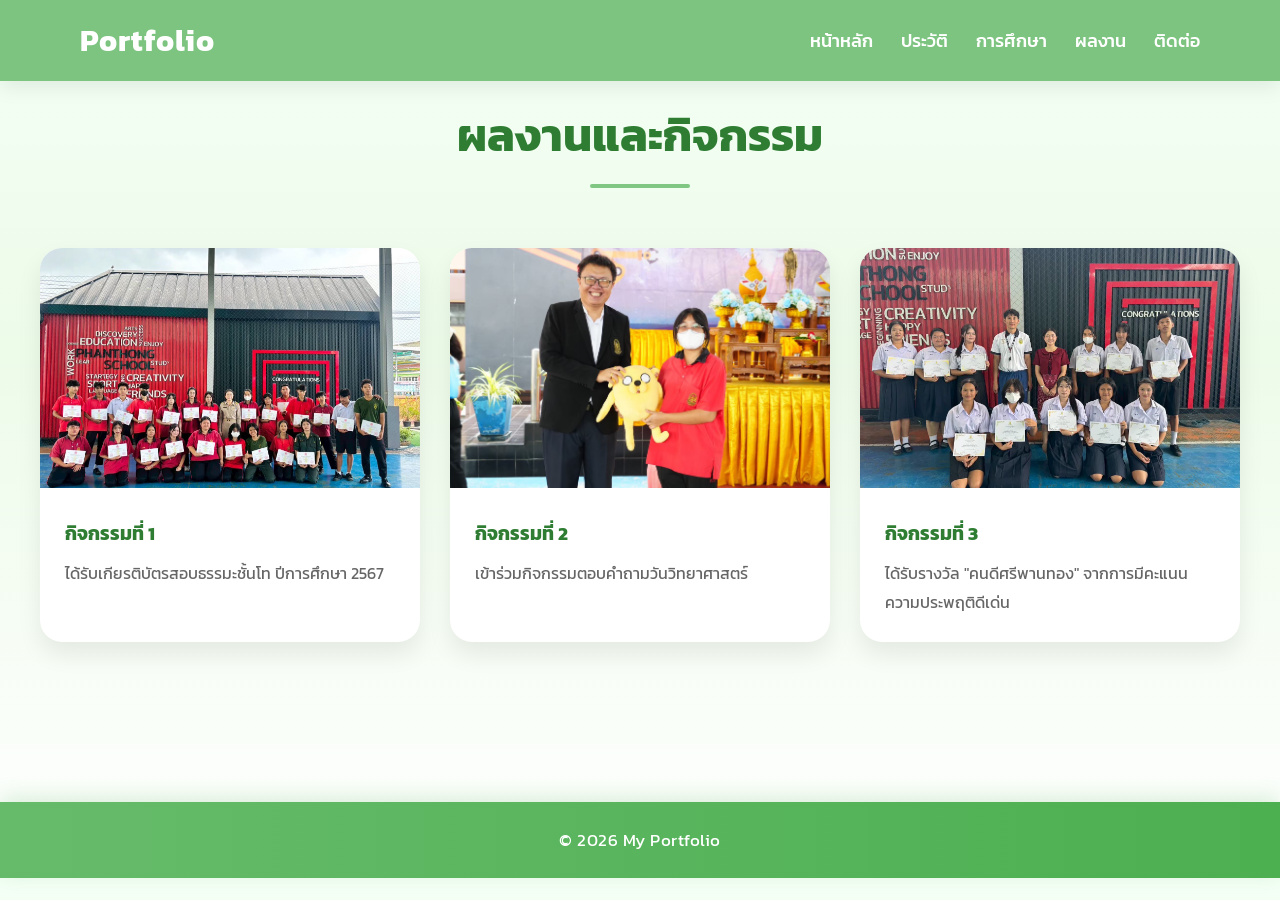
<file: activities.html>
<!DOCTYPE html>

<html lang="th">

<head>

<meta charset="UTF-8">

<meta name="viewport" content="width=device-width, initial-scale=1.0">

<title>ผลงาน | Portfolio</title>

<link rel="stylesheet" href="css/style.css">

</head>

<body>

<header>

<nav>

<div class="logo">Portfolio</div>

<ul>

<li><a href="index.html">หน้าหลัก</a></li>

<li><a href="profile.html">ประวัติ</a></li>

<li><a href="education.html">การศึกษา</a></li>

<li><a href="activities.html">ผลงาน</a></li>

<li><a href="contact.html">ติดต่อ</a></li>

</ul>

</nav>

</header>

<section>

<div class="container">

<h1 class="section-title">ผลงานและกิจกรรม</h1>

<div class="activity-grid">

<div class="card">

<img src="images/FF36D55A-2BF7-40F8-8DD1-223536346253.jpeg" alt="กิจกรรม1">

<div class="card-content">

<h3>กิจกรรมที่ 1</h3>

<p>ได้รับเกียรติบัตรสอบธรรมะชั้นโท ปีการศึกษา 2567</p>

</div>

</div>

<div class="card">

<img src="images/9667CAE0-0909-46CA-BFD0-CF43E0DDABE8.jpeg" alt="กิจกรรม2">

<div class="card-content">

<h3>กิจกรรมที่ 2</h3>

<p>เข้าร่วมกิจกรรมตอบคำถามวันวิทยาศาสตร์</p>

</div>

</div>

<div class="card">

    <img src="images/F0F6E19D-4B23-4AEB-9C50-DCDE3E89E091.jpeg" alt="กิจกรรม3">

    <div class="card-content">

        <h3>กิจกรรมที่ 3</h3>

        <p>ได้รับรางวัล "คนดีศรีพานทอง" จากการมีคะแนนความประพฤติดีเด่น</p>

    </div>

</div>

</div>

</div>

</section>

<footer>

<p>© 2026 My Portfolio</p>

</footer>

<!-- กล่องแสดงรูป -->

<div id="popup" class="popup" onclick="closePopup()">

    <img id="popup-img">

</div>

<script>

const images=document.querySelectorAll(".card img");

const popup=document.getElementById("popup");

const popupImg=document.getElementById("popup-img");

images.forEach(img=>{

img.onclick=function(){

popup.style.display="flex";

popupImg.src=this.src;

}

});

function closePopup(){

popup.style.display="none";

}

</script>

</body>

</html>
</file>
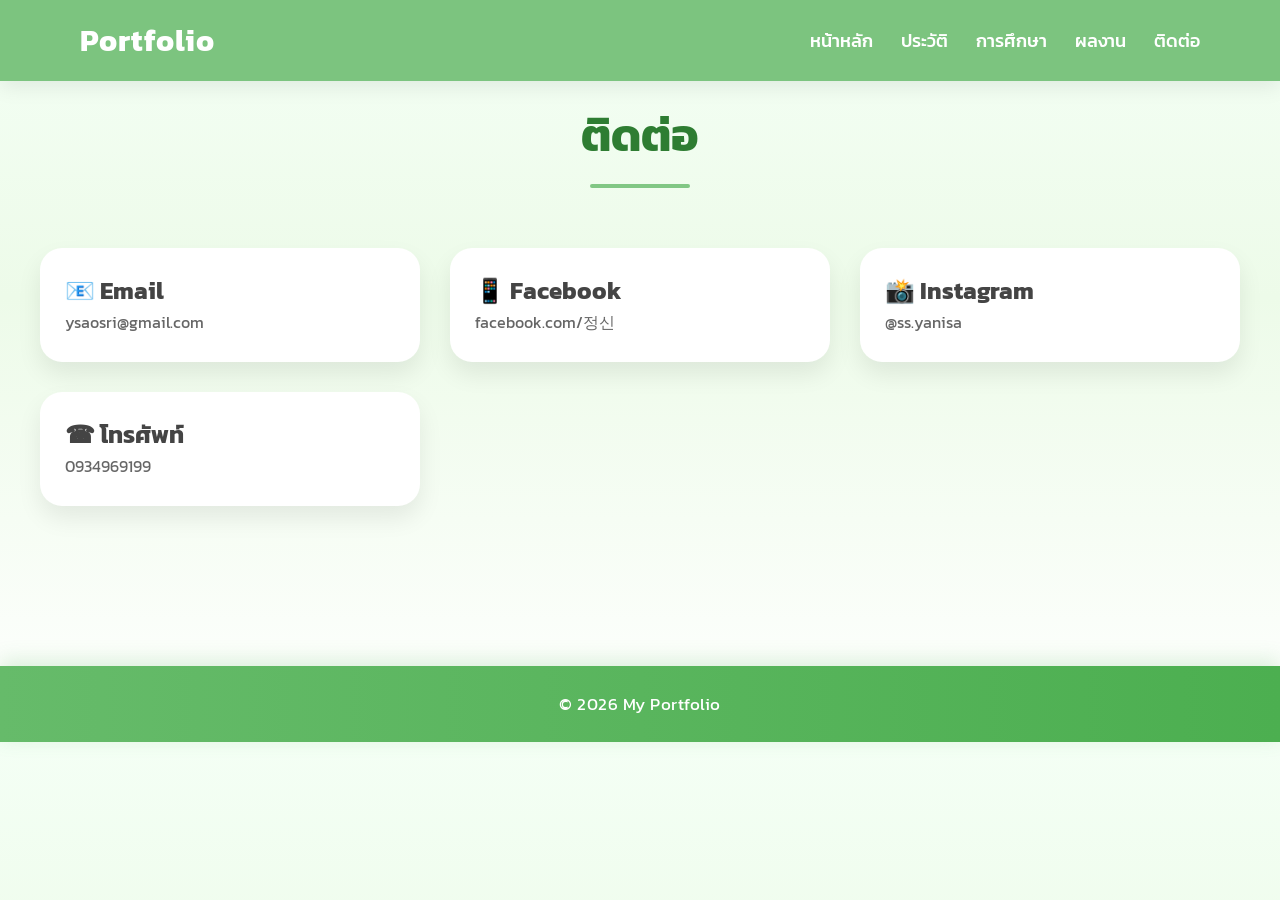
<file: contact.html>
<!DOCTYPE html>

<html lang="th">

<head>

<meta charset="UTF-8">

<meta name="viewport" content="width=device-width, initial-scale=1.0">

<title>ติดต่อ | Portfolio</title>

<link rel="stylesheet" href="css/style.css">

</head>

<body>

<header>

<nav>

<div class="logo">Portfolio</div>

<ul>

<li><a href="index.html">หน้าหลัก</a></li>

<li><a href="profile.html">ประวัติ</a></li>

<li><a href="education.html">การศึกษา</a></li>

<li><a href="activities.html">ผลงาน</a></li>

<li><a href="contact.html">ติดต่อ</a></li>

</ul>

</nav>

</header>

<section>

<div class="container">

<h1 class="section-title">ติดต่อ</h1>

<div class="activity-grid">

<div class="card">

<div class="card-content">

<h2>📧 Email</h2>

<p>ysaosri@gmail.com</p>

</div>

</div>

<div class="card">

<div class="card-content">

<h2>📱 Facebook</h2>

<p>facebook.com/정신</p>

</div>

</div>

<div class="card">

<div class="card-content">

<h2>📸 Instagram</h2>

<p>@ss.yanisa</p>

</div>

</div>

<div class="card">

<div class="card-content">

<h2>☎ โทรศัพท์</h2>

<p>0934969199</p>

</div>

</div>

</div>

</div>

</section>

<footer>

<p>© 2026 My Portfolio</p>

</footer>

</body>

</html>
</file>
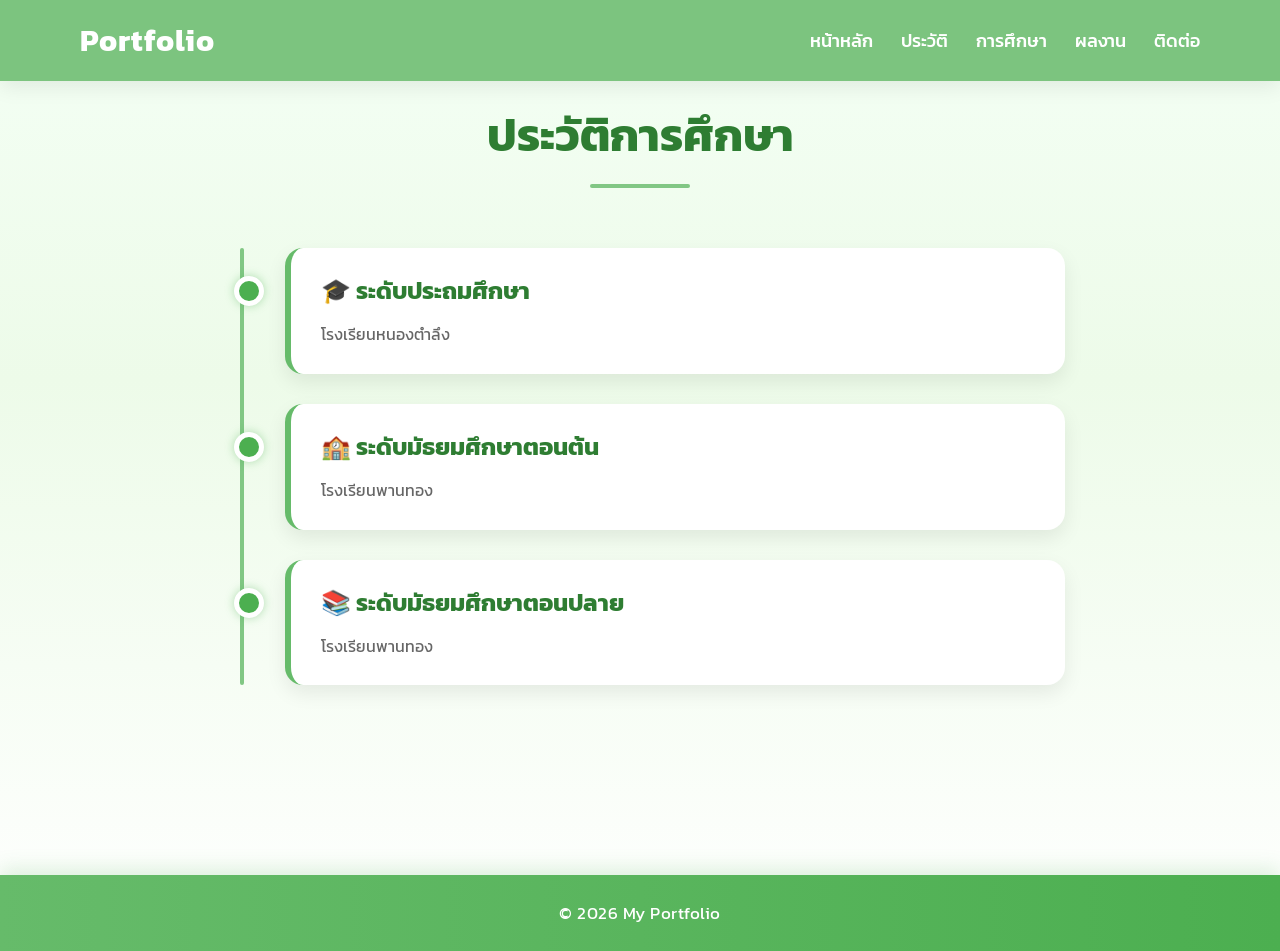
<file: education.html>
<!DOCTYPE html>

<html lang="th">

<head>

<meta charset="UTF-8">

<meta name="viewport" content="width=device-width, initial-scale=1.0">

<title>ประวัติการศึกษา | Portfolio</title>

<link rel="stylesheet" href="css/style.css">

</head>

<body>

<header>

<nav>

<div class="logo">Portfolio</div>

<ul>

<li><a href="index.html">หน้าหลัก</a></li>

<li><a href="profile.html">ประวัติ</a></li>

<li><a href="education.html">การศึกษา</a></li>

<li><a href="activities.html">ผลงาน</a></li>

<li><a href="contact.html">ติดต่อ</a></li>

</ul>

</nav>

</header>

<section>

<div class="container">

<h1 class="section-title">ประวัติการศึกษา</h1>

<div class="timeline">

<div class="timeline-item">

<h3>🎓 ระดับประถมศึกษา</h3>

<p>

โรงเรียนหนองตำลึง

</p>

</div>

<div class="timeline-item">

<h3>🏫 ระดับมัธยมศึกษาตอนต้น</h3>

<p>

โรงเรียนพานทอง

</p>

</div>

<div class="timeline-item">

<h3>📚 ระดับมัธยมศึกษาตอนปลาย</h3>

<p>

โรงเรียนพานทอง

</p>

</div>

</div>

</div>

</section>

<footer>

<p>© 2026 My Portfolio</p>

</footer>

</body>

</html>
</file>
<file: css/style.css>
/* ==================================================
   Portfolio Website
   Theme : Pastel Green
   Author : Benyapron
================================================== */

@import url('https://fonts.googleapis.com/css2?family=Kanit:wght@300;400;500;600;700&display=swap');

/* =========================
      Reset
========================= */

*{
    margin:0;
    padding:0;
    box-sizing:border-box;
    scroll-behavior:smooth;
    font-family:'Kanit',sans-serif;
}

/* =========================
      Body
========================= */

body{
    background:linear-gradient(
        180deg,
        #f4fff5 0%,
        #edfbe9 40%,
        #ffffff 100%
    );
    color:#444;
    overflow-x:hidden;
}

/* =========================
      Scrollbar
========================= */

::-webkit-scrollbar{
    width:10px;
}

::-webkit-scrollbar-track{
    background:#dff4df;
}

::-webkit-scrollbar-thumb{
    background:#7bc47f;
    border-radius:20px;
}

::-webkit-scrollbar-thumb:hover{
    background:#4caf50;
}

/* =========================
      Navbar
========================= */

header{
    position:fixed;
    width:100%;
    top:0;
    left:0;
    z-index:999;

    background:rgba(111,190,115,.90);
    backdrop-filter:blur(12px);

    box-shadow:0 6px 20px rgba(0,0,0,.08);
}

nav{
    max-width:1200px;
    margin:auto;

    display:flex;
    justify-content:space-between;
    align-items:center;

    padding:18px 40px;
}

.logo{
    color:#fff;

    font-size:30px;
    font-weight:700;
    letter-spacing:1px;
}

nav ul{
    display:flex;
    list-style:none;
}

nav ul li{
    margin-left:28px;
}

nav ul li a{
    color:#fff;

    text-decoration:none;
    font-size:18px;
    font-weight:500;

    position:relative;
    transition:.35s;
}

nav ul li a::after{
    content:"";

    position:absolute;
    left:0;
    bottom:-6px;

    width:0;
    height:3px;

    border-radius:10px;
    background:#ffffff;

    transition:.35s;
}

nav ul li a:hover{
    color:#f2fff3;
}

nav ul li a:hover::after{
    width:100%;
}

/* =========================
      Hero
========================= */

.hero{
    max-width:1200px;
    margin:auto;
    min-height:100vh;

    display:flex;
    justify-content:space-between;
    align-items:center;

    padding:140px 40px 60px;
    gap:60px;
}

.hero-text{
    flex:1;
}

.hero h1{
    font-size:72px;
    color:#2e7d32;
    margin-bottom:20px;
}

.hero h2{
    color:#4caf50;
    font-size:28px;
    margin-bottom:25px;
}

.hero p{
    font-size:20px;
    line-height:2;
    color:#666;
}

.hero img{
    width:360px;
    height:360px;
    object-fit:cover;

    border-radius:50%;
    border:8px solid #c8e6c9;

    box-shadow:0 20px 40px rgba(76,175,80,.25);

    animation:float 4s ease-in-out infinite;
}

/* =========================
      Button
========================= */

.btn{
    display:inline-block;

    margin-top:35px;
    padding:16px 42px;

    background:#66bb6a;
    color:white;

    text-decoration:none;

    border-radius:50px;

    font-size:18px;
    font-weight:500;

    transition:.35s;

    box-shadow:0 12px 30px rgba(76,175,80,.35);
}

.btn:hover{
    background:#2e7d32;
    transform:translateY(-5px);
}

/* =========================
      Section
========================= */

section{
    padding:100px 40px;
}

.container{
    max-width:1200px;
    margin:auto;
}

.section-title{
    text-align:center;

    color:#2e7d32;

    font-size:46px;

    margin-bottom:60px;
}

.section-title::after{
    content:"";

    display:block;

    width:100px;
    height:4px;

    background:#81c784;

    margin:15px auto;

    border-radius:20px;
}

/* =========================
      Activity Card
========================= */

.activity-grid{
    display:grid;

    grid-template-columns:
        repeat(auto-fit,minmax(300px,1fr));

    gap:30px;
}

.card{
    background:white;

    border-radius:22px;

    overflow:hidden;

    box-shadow:0 12px 25px rgba(0,0,0,.08);

    transition:.4s;
}

.card:hover{
    transform:translateY(-10px);

    box-shadow:0 20px 35px rgba(0,0,0,.15);
}

.card img{
    width:100%;
    height:240px;

    object-fit:cover;

    transition:.5s;

    cursor:pointer;
}

.card:hover img{
    transform:scale(1.08);
}

.card-content{
    padding:25px;
}

.card h3{
    color:#2e7d32;
    margin-bottom:12px;
}

.card p{
    color:#666;
    line-height:1.8;
}

/* =========================
      Profile
========================= */

.profile-box{
    display:flex;
    align-items:center;
    gap:50px;
    flex-wrap:wrap;
}

.profile-box img{
    width:300px;
    height:300px;

    border-radius:20px;
    object-fit:cover;

    border:6px solid #c8e6c9;

    box-shadow:0 15px 35px rgba(76,175,80,.18);
}

.profile-text{
    flex:1;
}

.profile-text h2{
    color:#2e7d32;
    margin-bottom:20px;
    font-size:34px;
}

.profile-text p{
    line-height:2;
    font-size:18px;
    color:#555;
}

/* =========================
      Skill Box
========================= */

.skill-box{
    display:grid;
    grid-template-columns:repeat(auto-fit,minmax(180px,1fr));
    gap:20px;
    margin-top:40px;
}

.skill{
    background:#ffffff;
    padding:20px;
    text-align:center;

    border-radius:15px;

    border:2px solid #e8f5e9;

    box-shadow:0 5px 15px rgba(0,0,0,.08);

    transition:.35s;
}

.skill:hover{
    transform:translateY(-8px);

    background:#f1f8e9;

    border-color:#81c784;

    box-shadow:0 10px 25px rgba(76,175,80,.20);
}

/* =========================
      Education Timeline
========================= */

.timeline{
    max-width:850px;
    margin:auto;
    position:relative;
}

.timeline::before{
    content:"";

    position:absolute;

    left:25px;
    top:0;

    width:4px;
    height:100%;

    background:#81c784;

    border-radius:20px;
}

.timeline-item{
    position:relative;

    background:#ffffff;

    padding:25px 30px;

    margin-left:70px;
    margin-bottom:30px;

    border-radius:18px;

    border-left:6px solid #66bb6a;

    box-shadow:0 8px 20px rgba(0,0,0,.08);

    transition:.35s;
}

.timeline-item:hover{
    transform:translateY(-6px);

    box-shadow:0 15px 30px rgba(76,175,80,.18);
}

.timeline-item::before{
    content:"";

    position:absolute;

    left:-57px;
    top:28px;

    width:20px;
    height:20px;

    background:#4caf50;

    border:5px solid #ffffff;

    border-radius:50%;

    box-shadow:0 0 10px rgba(76,175,80,.40);
}

.timeline-item h3{
    color:#2e7d32;
    margin-bottom:12px;
    font-size:24px;
}

.timeline-item p{
    color:#666;
    line-height:1.8;
}

/* =========================
      Contact
========================= */

.contact{
    display:grid;
    grid-template-columns:repeat(auto-fit,minmax(250px,1fr));
    gap:25px;
}

.contact .card{
    text-align:center;
    padding:35px 20px;
}

.contact h2{
    color:#2e7d32;
    margin-bottom:15px;
}

.contact p{
    font-size:18px;
    color:#666;
    word-break:break-word;
}

/* =========================
      Footer
========================= */

footer{
    background:linear-gradient(
        90deg,
        #66bb6a,
        #4caf50
    );

    color:white;

    text-align:center;

    padding:25px;

    margin-top:60px;

    font-size:17px;

    letter-spacing:.5px;

    box-shadow:0 -5px 20px rgba(76,175,80,.20);
}

/* =========================
      Animation
========================= */

.hero,
.card,
.timeline-item,
.profile-box{
    animation:fadeUp .8s ease;
}

@keyframes fadeUp{
    from{
        opacity:0;
        transform:translateY(40px);
    }
    to{
        opacity:1;
        transform:translateY(0);
    }
}

@keyframes float{
    0%{
        transform:translateY(0);
    }
    50%{
        transform:translateY(-15px);
    }
    100%{
        transform:translateY(0);
    }
}

/* =========================
      Fade on Scroll
========================= */

.fade{
    opacity:0;
    transform:translateY(50px);
    transition:all .8s ease;
}

.fade.show{
    opacity:1;
    transform:translateY(0);
}

/* =========================
      Popup Image
========================= */

.popup{
    display:none;

    position:fixed;

    top:0;
    left:0;

    width:100%;
    height:100%;

    background:rgba(0,0,0,.88);

    justify-content:center;
    align-items:center;

    z-index:9999;
}

.popup img{
    max-width:90%;
    max-height:90%;

    border-radius:20px;

    border:5px solid #c8e6c9;

    box-shadow:0 15px 40px rgba(76,175,80,.30);

    animation:zoom .35s;
}

@keyframes zoom{
    from{
        transform:scale(.7);
        opacity:0;
    }
    to{
        transform:scale(1);
        opacity:1;
    }
}

.close-btn{
    position:absolute;

    top:20px;
    right:35px;

    color:#ffffff;

    font-size:50px;
    font-weight:bold;

    cursor:pointer;

    transition:.3s;
}

.close-btn:hover{
    color:#a5d6a7;
    transform:scale(1.1);
}

/* =========================
      Back To Top
========================= */

#topBtn{
    position:fixed;

    bottom:30px;
    right:30px;

    width:55px;
    height:55px;

    border:none;
    border-radius:50%;

    background:#4caf50;
    color:#fff;

    font-size:24px;

    cursor:pointer;

    display:none;

    box-shadow:0 10px 20px rgba(76,175,80,.35);

    transition:.3s;

    z-index:999;
}

#topBtn:hover{
    background:#2e7d32;
    transform:translateY(-5px) scale(1.05);
}

/* =========================
      Smooth Card Effect
========================= */

.card,
.timeline-item,
.skill{
    transition:all .35s ease;
}

.card:hover,
.timeline-item:hover,
.skill:hover{
    transform:translateY(-8px);
}

/* =========================
      Selection Color
========================= */

::selection{
    background:#66bb6a;
    color:#ffffff;
}

/* =========================
      Responsive
========================= */

@media(max-width:900px){

    nav{
        flex-direction:column;
        padding:20px;
    }

    nav ul{
        margin-top:15px;
        flex-wrap:wrap;
        justify-content:center;
    }

    nav ul li{
        margin:8px 12px;
    }

    .hero{
        flex-direction:column-reverse;
        text-align:center;
        padding:140px 20px 80px;
    }

    .hero h1{
        font-size:48px;
    }

    .hero h2{
        font-size:24px;
    }

    .hero p{
        font-size:18px;
    }

    .hero img{
        width:250px;
        height:250px;
    }

    .profile-box{
        flex-direction:column;
        text-align:center;
    }

    .activity-grid{
        grid-template-columns:1fr;
    }

    .contact{
        grid-template-columns:1fr;
    }

    .timeline-item{
        margin-left:45px;
    }

    .timeline::before{
        left:15px;
    }

    .timeline-item::before{
        left:-47px;
    }

    section{
        padding:80px 20px;
    }

    .section-title{
        font-size:36px;
    }
}
</file>
